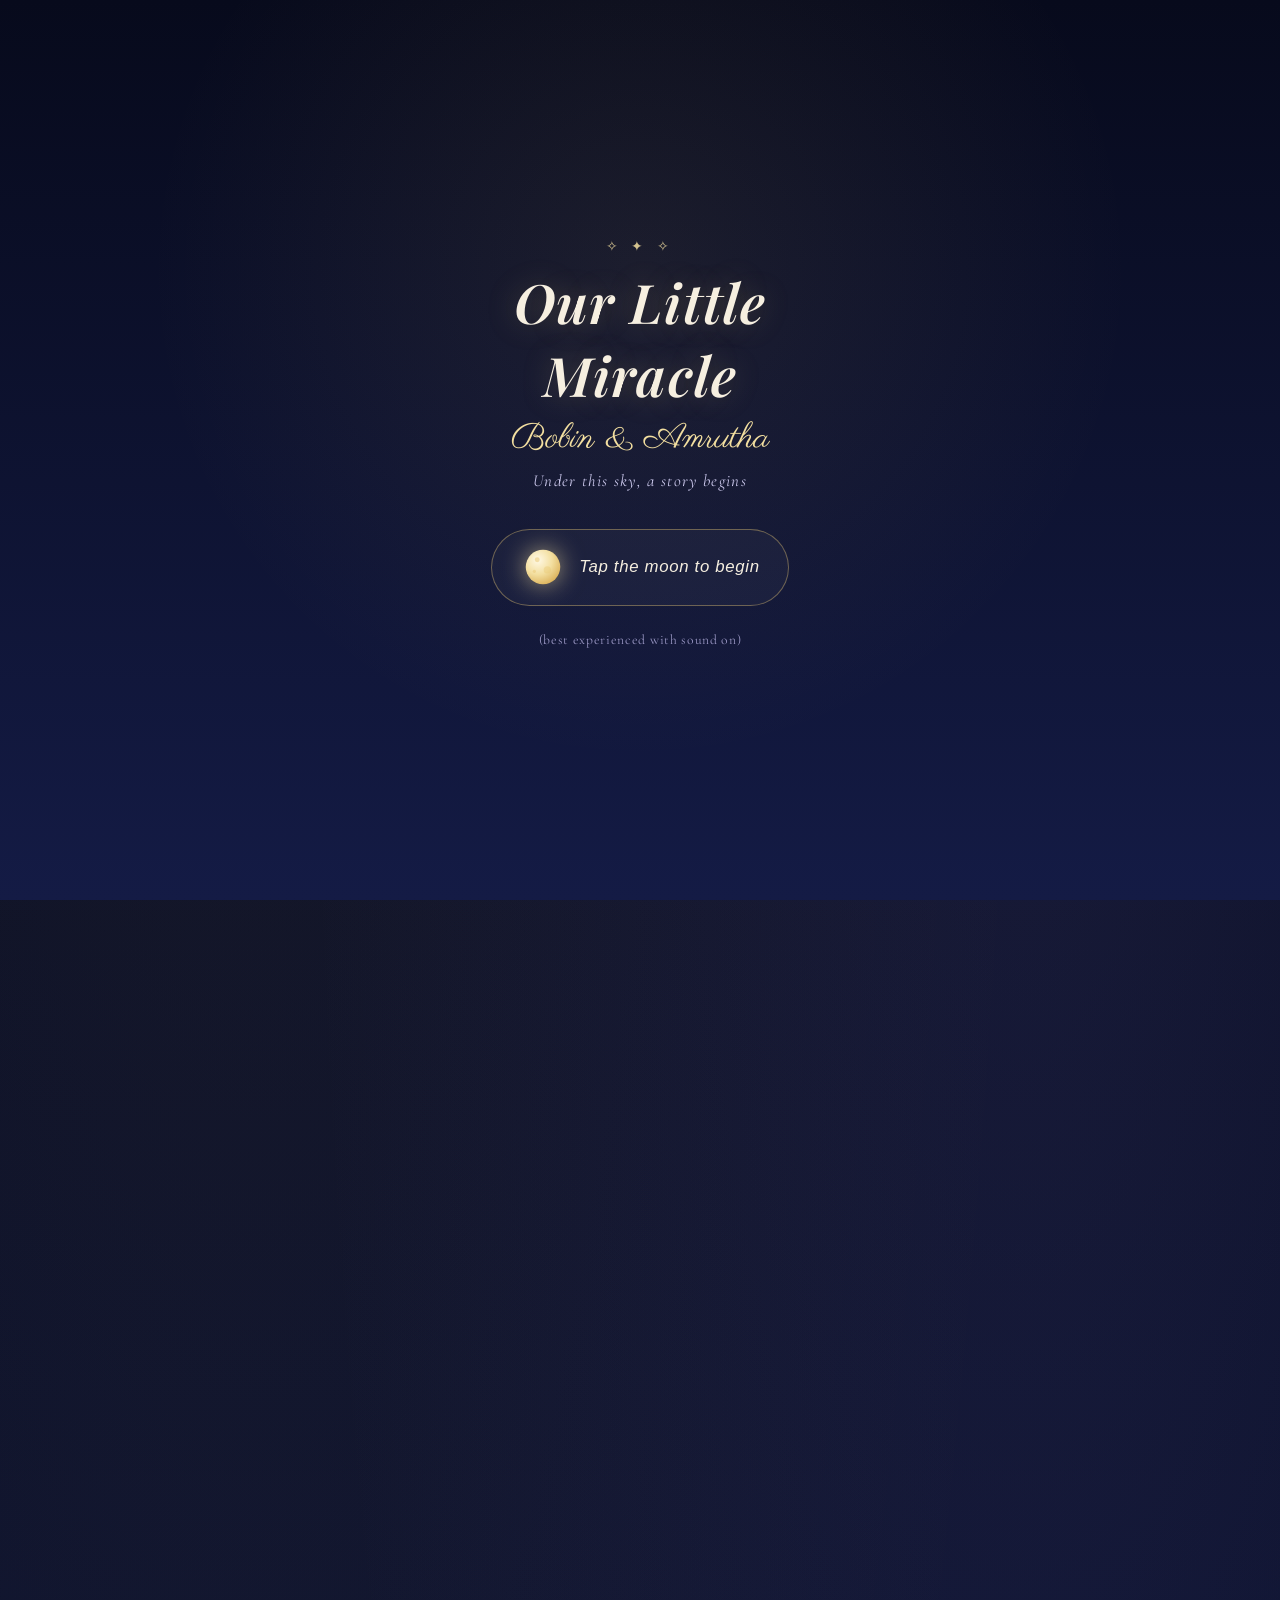
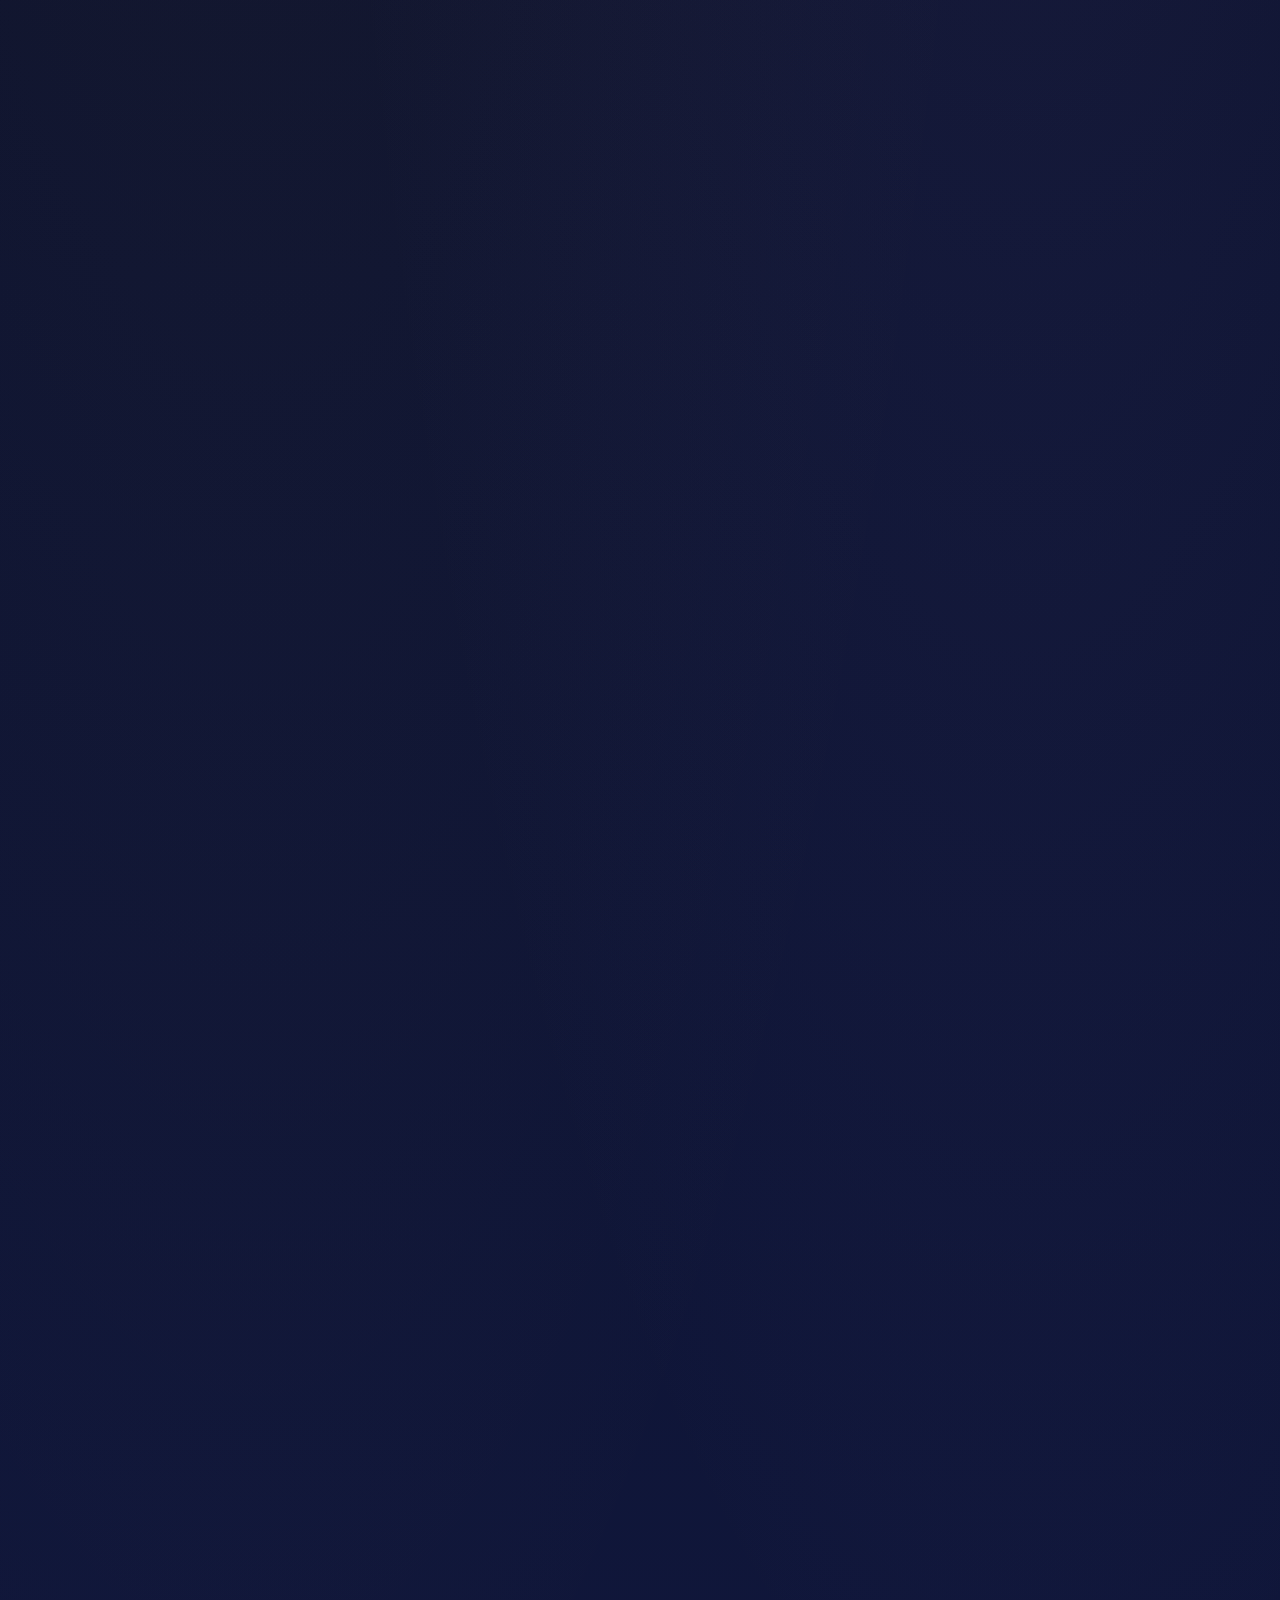
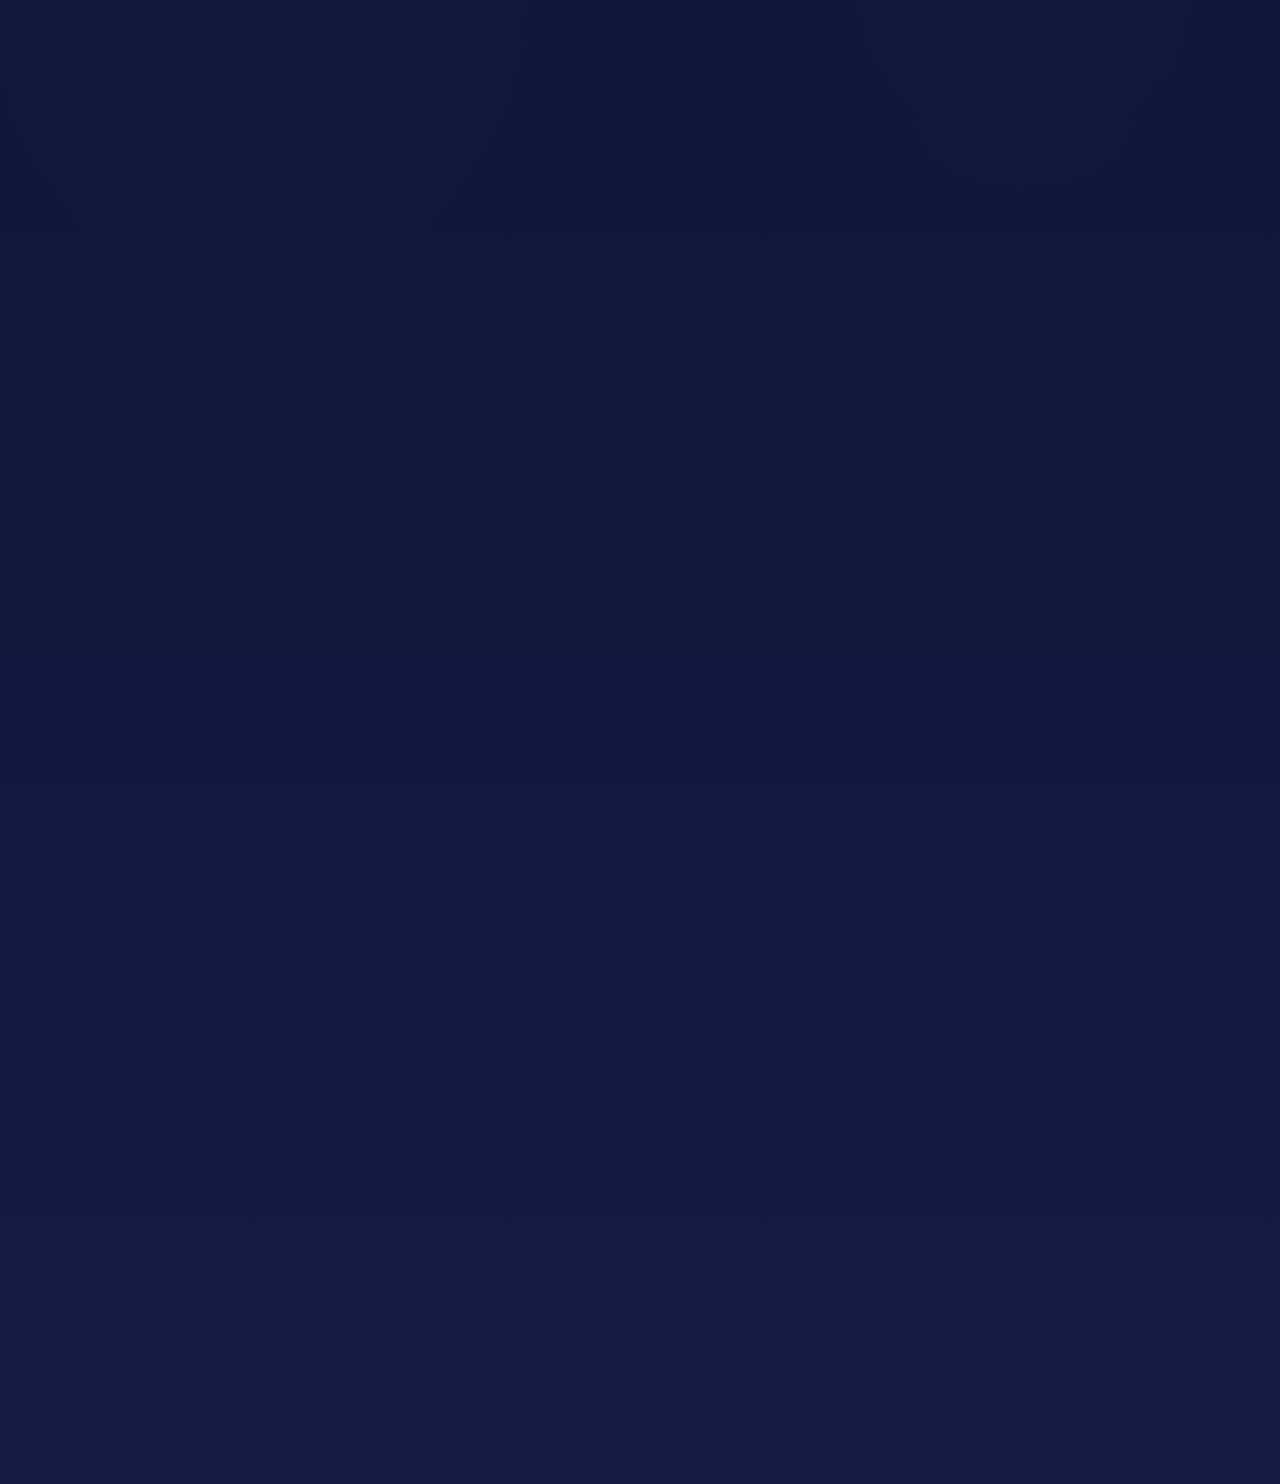
<file: index.html>
<!DOCTYPE html>
<html lang="en">
<head>
<meta charset="UTF-8">
<meta name="viewport" content="width=device-width, initial-scale=1.0">
<title>Our Little Miracle — Bobin &amp; Amrutha</title>
<meta name="description" content="Join Bobin & Amrutha as they celebrate their little miracle — a baby shower under the stars.">

<!-- Open Graph -->
<meta property="og:title" content="Our Little Miracle — Bobin & Amrutha">
<meta property="og:description" content="A little heartbeat, a lifetime of love. Join us under the stars on September 4th.">
<meta property="og:url" content="https://bobiipj.github.io/Our-little-miracle/">
<meta property="og:type" content="website">
<meta property="og:image" content="https://bobiipj.github.io/Our-little-miracle/og-image.jpg">
<meta property="og:image:width" content="1024">
<meta property="og:image:height" content="580">
<meta name="twitter:card" content="summary_large_image">
<meta name="twitter:image" content="https://bobiipj.github.io/Our-little-miracle/og-image.jpg">

<link rel="preconnect" href="https://fonts.googleapis.com">
<link rel="preconnect" href="https://fonts.gstatic.com" crossorigin>
<link href="https://fonts.googleapis.com/css2?family=Cormorant+Garamond:ital,wght@0,400;0,500;0,600;1,400&family=Parisienne&family=Playfair+Display:ital,wght@0,500;0,600;0,700;1,500&display=swap" rel="stylesheet">

<link rel="stylesheet" href="css/style.css?v=12">

<link rel="icon" href="data:image/svg+xml,%3Csvg xmlns='http://www.w3.org/2000/svg' viewBox='0 0 100 100'%3E%3Ctext y='.9em' font-size='90'%3E%F0%9F%8C%99%3C/text%3E%3C/svg%3E">
</head>
<body>

<canvas id="starfield"></canvas>

<!-- distant sky décor: moon + slowly rotating planets, parallax on scroll -->
<div class="sky-decor" aria-hidden="true">
  <div class="bg-moon" id="bgMoon">
    <svg viewBox="0 0 120 120">
      <defs>
        <radialGradient id="bgMoonGrad" cx="35%" cy="30%" r="75%">
          <stop offset="0%" stop-color="#fffaee"/>
          <stop offset="55%" stop-color="#f3dfa0"/>
          <stop offset="100%" stop-color="#c9a45c"/>
        </radialGradient>
      </defs>
      <circle cx="60" cy="60" r="46" fill="url(#bgMoonGrad)"/>
      <circle cx="42" cy="40" r="6" fill="#c9a45c" opacity="0.35"/>
      <circle cx="74" cy="70" r="9" fill="#c9a45c" opacity="0.28"/>
      <circle cx="36" cy="72" r="4" fill="#c9a45c" opacity="0.32"/>
    </svg>
  </div>
  <div class="bg-planet-wrap planet-1-wrap" id="planet1Wrap">
    <div class="bg-planet planet-1">
      <svg viewBox="0 0 100 100">
        <ellipse cx="50" cy="52" rx="46" ry="13" fill="none" stroke="#c9c6ea" stroke-width="2.4" opacity="0.55" transform="rotate(-18 50 52)"/>
        <circle cx="50" cy="50" r="24" fill="#dcb35c"/>
        <circle cx="50" cy="50" r="24" fill="url(#planetShade)"/>
        <defs>
          <radialGradient id="planetShade" cx="35%" cy="30%" r="75%">
            <stop offset="0%" stop-color="#f3dfa0" stop-opacity="0.9"/>
            <stop offset="70%" stop-color="#b8863f" stop-opacity="0.2"/>
            <stop offset="100%" stop-color="#7a5a2c" stop-opacity="0.55"/>
          </radialGradient>
        </defs>
        <ellipse cx="50" cy="48" rx="46" ry="13" fill="none" stroke="#e9c874" stroke-width="1.6" opacity="0.4" transform="rotate(-18 50 48)"/>
      </svg>
    </div>
  </div>
  <div class="bg-planet-wrap planet-2-wrap" id="planet2Wrap">
    <div class="bg-planet planet-2">
      <svg viewBox="0 0 100 100">
        <circle cx="50" cy="50" r="30" fill="#9a97c4"/>
        <circle cx="50" cy="50" r="30" fill="url(#planet2Shade)"/>
        <defs>
          <radialGradient id="planet2Shade" cx="32%" cy="28%" r="80%">
            <stop offset="0%" stop-color="#e6e3ff" stop-opacity="0.8"/>
            <stop offset="65%" stop-color="#7b78a8" stop-opacity="0.15"/>
            <stop offset="100%" stop-color="#4c497a" stop-opacity="0.5"/>
          </radialGradient>
        </defs>
      </svg>
    </div>
  </div>
</div>

<div class="flash-overlay" id="flashOverlay" aria-hidden="true"></div>
<div class="scroll-progress" id="scrollProgress" aria-hidden="true">
  <div class="scroll-progress-fill" id="scrollProgressFill"></div>
  <div class="scroll-progress-comet" id="scrollProgressComet"></div>
</div>
<div class="vignette" aria-hidden="true"></div>
<audio id="bgMusic" loop preload="auto">
  <source src="audio/background-music.mp3" type="audio/mpeg">
</audio>

<!-- ================= GATE ================= -->
<section id="gate" class="gate">
  <div class="gate-stars" aria-hidden="true"></div>
  <div class="gate-content">
    <p class="eyebrow">✧ ✦ ✧</p>
    <h1 class="script-title">Our Little Miracle</h1>
    <p class="gate-sub">Bobin &amp; Amrutha</p>
    <p class="gate-tagline">Under this sky, a story begins</p>
    <button id="enterBtn" class="enter-btn" type="button">
      <span class="moon-icon" aria-hidden="true">
        <svg viewBox="0 0 64 64" width="46" height="46">
          <defs>
            <radialGradient id="moonGrad" cx="35%" cy="30%" r="75%">
              <stop offset="0%" stop-color="#fff9e6"/>
              <stop offset="55%" stop-color="#f3dfa0"/>
              <stop offset="100%" stop-color="#dcb35c"/>
            </radialGradient>
          </defs>
          <circle cx="32" cy="32" r="24" fill="url(#moonGrad)"/>
          <circle cx="24" cy="22" r="3.4" fill="#e9c874" opacity="0.55"/>
          <circle cx="38" cy="36" r="5" fill="#e9c874" opacity="0.4"/>
          <circle cx="20" cy="38" r="2.2" fill="#e9c874" opacity="0.5"/>
        </svg>
      </span>
      <span class="enter-label">Tap the moon to begin</span>
    </button>
    <p class="gate-hint">(best experienced with sound on)</p>
  </div>
</section>

<!-- ================= MAIN ================= -->
<main id="main" class="main hidden">

  <!-- ============ STORY 1 ============ -->
  <section class="panel story" data-reveal>
    <p class="kicker">✦ once upon a sky ✦</p>
    <h2 class="heading">It Began With a Spark</h2>
    <p class="body-text">
      It began with a spark, neither of us expected,
      and a love that grew quietly&nbsp;— then all at once.
    </p>
    <p class="body-text soft">
      Somewhere between long conversations and short goodbyes,
      we fell in love.
    </p>
    <div class="constellation" aria-hidden="true">
      <svg viewBox="0 0 300 140" class="const-svg">
        <g class="const-lines">
          <line x1="40" y1="90" x2="90" y2="50"/>
          <line x1="90" y1="50" x2="150" y2="70"/>
          <line x1="150" y1="70" x2="210" y2="45"/>
          <line x1="210" y1="45" x2="262" y2="85"/>
        </g>
        <g class="const-stars">
          <circle cx="40" cy="90" r="3"/>
          <circle cx="90" cy="50" r="3.6"/>
          <circle cx="150" cy="70" r="4.4"/>
          <circle cx="210" cy="45" r="3.4"/>
          <circle cx="262" cy="85" r="3"/>
        </g>
      </svg>
    </div>
  </section>

  <!-- ============ STORY 2 ============ -->
  <section class="panel story alt wedding-panel" data-reveal>
    <div class="wedding-sketch-bg" aria-hidden="true">
      <svg viewBox="0 0 260 210" preserveAspectRatio="xMidYMid meet">
        <g class="blossoms">
          <circle cx="55" cy="18" r="2.6"/><circle cx="70" cy="10" r="2"/><circle cx="88" cy="22" r="3"/>
          <circle cx="40" cy="30" r="2.2"/><circle cx="105" cy="14" r="2.4"/><circle cx="120" cy="28" r="2"/>
          <circle cx="150" cy="12" r="2.6"/><circle cx="168" cy="24" r="2.2"/><circle cx="185" cy="16" r="2.8"/>
          <circle cx="200" cy="30" r="2"/><circle cx="30" cy="12" r="1.8"/><circle cx="215" cy="20" r="2.2"/>
          <circle cx="135" cy="20" r="1.8"/><circle cx="65" cy="34" r="1.6"/><circle cx="175" cy="36" r="1.8"/>
        </g>
        <!-- bride -->
        <g class="figure bride">
          <path d="M84,100 Q79,120 71,150 Q66,168 63,182 L125,182 Q120,155 112,125 Q107,108 104,100 Z"/>
          <line x1="84" y1="100" x2="104" y2="100"/>
          <path class="veil" d="M86,86 Q94,76 102,86 M102,92 Q114,112 109,142"/>
          <circle class="head" cx="94" cy="90" r="7.5"/>
          <path d="M84,100 Q77,118 90,140 M104,100 Q101,118 90,140"/>
          <g class="bouquet">
            <circle cx="88" cy="140" r="2.4"/><circle cx="93" cy="143" r="2.6"/><circle cx="97" cy="139" r="2.2"/>
          </g>
        </g>
        <!-- groom -->
        <g class="figure groom">
          <path d="M150,100 Q145,114 148,132 L182,132 Q185,114 180,100 Z"/>
          <line x1="164" y1="102" x2="164" y2="128"/>
          <line x1="157" y1="132" x2="154" y2="182"/>
          <line x1="173" y1="132" x2="176" y2="182"/>
          <circle class="head" cx="164" cy="90" r="7.5"/>
        </g>
        <line class="ground" x1="35" y1="184" x2="225" y2="184"/>
      </svg>
    </div>
    <div class="wedding-content">
      <p class="kicker">✦ where the sky met the sea ✦</p>
      <h2 class="heading">We Said &ldquo;I Do&rdquo;</h2>
      <p class="body-text">
        It was in Mexico, under a sky scattered with stars,
        that our love began&nbsp;— and there, we made a promise
        meant to last a lifetime.
      </p>
      <p class="body-text soft">
        Two hearts, one forever&nbsp;— sealed with rings, a kiss,
        and a sky full of witnesses.
      </p>
      <div class="rings-illustration" aria-hidden="true">
        <svg viewBox="0 0 160 90" class="rings-svg">
          <circle class="ring" cx="65" cy="45" r="26"/>
          <circle class="ring" cx="95" cy="45" r="26"/>
          <circle class="ring-star" cx="65" cy="19" r="2.4"/>
          <circle class="ring-star" cx="95" cy="19" r="2.4"/>
        </svg>
      </div>
    </div>
  </section>

  <!-- ============ STORY 3 : MIRACLE ============ -->
  <section class="panel story miracle" data-reveal>
    <p class="kicker">✦ and then, a miracle ✦</p>
    <h2 class="heading">Our Hearts Are Growing</h2>
    <p class="body-text">
      Some stories add a chapter. Ours is adding a heartbeat.
    </p>
    <p class="body-text soft">
      Under that very same sky that watched us fall in love,
      and watched us marry&nbsp;— we now wait, hearts full and
      hands ready, for someone new to arrive.
    </p>
    <p class="miracle-title">our little miracle</p>

    <div class="moon-cradle" aria-hidden="true">
      <svg viewBox="0 0 220 140" class="cradle-svg">
        <path class="cradle-moon" d="M150 20a48 48 0 100 96 40 40 0 010-96z"/>
        <circle class="cradle-star s1" cx="30" cy="30" r="2"/>
        <circle class="cradle-star s2" cx="55" cy="70" r="1.6"/>
        <circle class="cradle-star s3" cx="20" cy="95" r="2.4"/>
        <circle class="cradle-star s4" cx="70" cy="20" r="1.4"/>
        <path class="baby-star" d="M95 92l3.2 6.6 7.3.9-5.3 5.1 1.3 7.2-6.5-3.5-6.5 3.5 1.3-7.2-5.3-5.1 7.3-.9z"/>
      </svg>
    </div>
  </section>

  <!-- ============ INVITE ============ -->
  <section class="panel invite" data-reveal>
    <p class="kicker">✦ to our favourite people ✦</p>
    <h2 class="heading">You Are Part of Our Story</h2>
    <p class="body-text">
      You have been there for every chapter&nbsp;— the laughter,
      the milestones, the becoming. There is no one else
      we'd rather have beside us as we step into this new one.
    </p>
    <p class="body-text soft emphasize">
      Please join us as we celebrate the little life
      about to change ours forever.
    </p>
  </section>

  <!-- ============ COUNTDOWN ============ -->
  <section class="panel countdown" data-reveal>
    <p class="kicker">✦ counting down ✦</p>
    <h2 class="heading">Until We Celebrate</h2>
    <div class="countdown-grid" id="countdown" aria-live="polite">
      <div class="cd-unit"><span class="cd-num" id="cdDays">00</span><span class="cd-label">Days</span></div>
      <div class="cd-unit"><span class="cd-num" id="cdHours">00</span><span class="cd-label">Hours</span></div>
      <div class="cd-unit"><span class="cd-num" id="cdMins">00</span><span class="cd-label">Minutes</span></div>
      <div class="cd-unit"><span class="cd-num" id="cdSecs">00</span><span class="cd-label">Seconds</span></div>
    </div>
  </section>

  <!-- ============ EVENT DETAILS ============ -->
  <section class="panel details" data-reveal id="details">
    <p class="kicker">✦ save the date ✦</p>
    <h2 class="heading">Join Us Under the Stars</h2>
    <p class="body-text emphasize details-sub">Our Baby Shower</p>

    <div class="detail-card">
      <div class="detail-row">
        <svg class="detail-icon" viewBox="0 0 24 24" width="26" height="26"><path fill="currentColor" d="M19 4h-1V2h-2v2H8V2H6v2H5c-1.11 0-1.99.9-1.99 2L3 20a2 2 0 002 2h14a2 2 0 002-2V6a2 2 0 00-2-2zm0 16H5V10h14v10zM5 8V6h14v2H5zm7 4h5v5h-5z"/></svg>
        <div>
          <p class="detail-label">Date</p>
          <p class="detail-value">Friday, September&nbsp;4th, 2026</p>
        </div>
      </div>
      <div class="detail-row">
        <svg class="detail-icon" viewBox="0 0 24 24" width="26" height="26"><path fill="currentColor" d="M12 2a10 10 0 100 20 10 10 0 000-20zm.5 5v5.25l4.5 2.67-.75 1.23L11 13V7h1.5z"/></svg>
        <div>
          <p class="detail-label">Time</p>
          <p class="detail-value">Evening &mdash; 5:00&nbsp;PM onwards</p>
        </div>
      </div>
      <div class="detail-row">
        <svg class="detail-icon" viewBox="0 0 24 24" width="26" height="26"><path fill="currentColor" d="M12 2C8.13 2 5 5.13 5 9c0 5.25 7 13 7 13s7-7.75 7-13c0-3.87-3.13-7-7-7zm0 9.5A2.5 2.5 0 1112 6.5a2.5 2.5 0 010 5z"/></svg>
        <div>
          <p class="detail-label">Venue</p>
          <p class="detail-value">Los Palmares<br>C. Carnero 5572, Arboledas<br>45070 Zapopan, Jalisco</p>
        </div>
      </div>

      <div class="detail-actions">
        <a class="pill-btn" id="calendarBtn" href="#" role="button">+ Add to Calendar</a>
        <a class="pill-btn ghost" id="mapBtn" href="https://maps.app.goo.gl/hupYQ8j8czHxYkmK7" target="_blank" rel="noopener">View on Map</a>
      </div>
    </div>
  </section>

  <!-- ============ CLOSING ============ -->
  <section class="panel closing" data-reveal>
    <div class="closing-stars" aria-hidden="true">
      <svg viewBox="0 0 260 60" class="heart-const">
        <path class="heart-line" d="M40 30c-8-16-34-10-34 4 0 16 22 22 34 30 12-8 34-14 34-30 0-14-26-20-34-4z" transform="translate(30,0) scale(0.9)"/>
      </svg>
    </div>
    <p class="kicker">✦ you're invited ✦</p>
    <p class="body-text emphasize">
      You are lovingly invited to our baby shower.
    </p>
    <p class="body-text soft">
      Bring your warmest wishes&nbsp;— we can't wait to
      celebrate under the stars with you.
    </p>
    <p class="script-signoff">With all our love,</p>
    <p class="signoff-names">Bobin &amp; Amrutha</p>
    <p class="signoff-small">&hellip; and the little one we can't wait to meet ♡</p>
  </section>

  <footer class="footer">
    <p>✧ Our Little Miracle &middot; September 4, 2026 ✧</p>
  </footer>

</main>

<script src="js/script.js?v=12"></script>
</body>
</html>
</file>
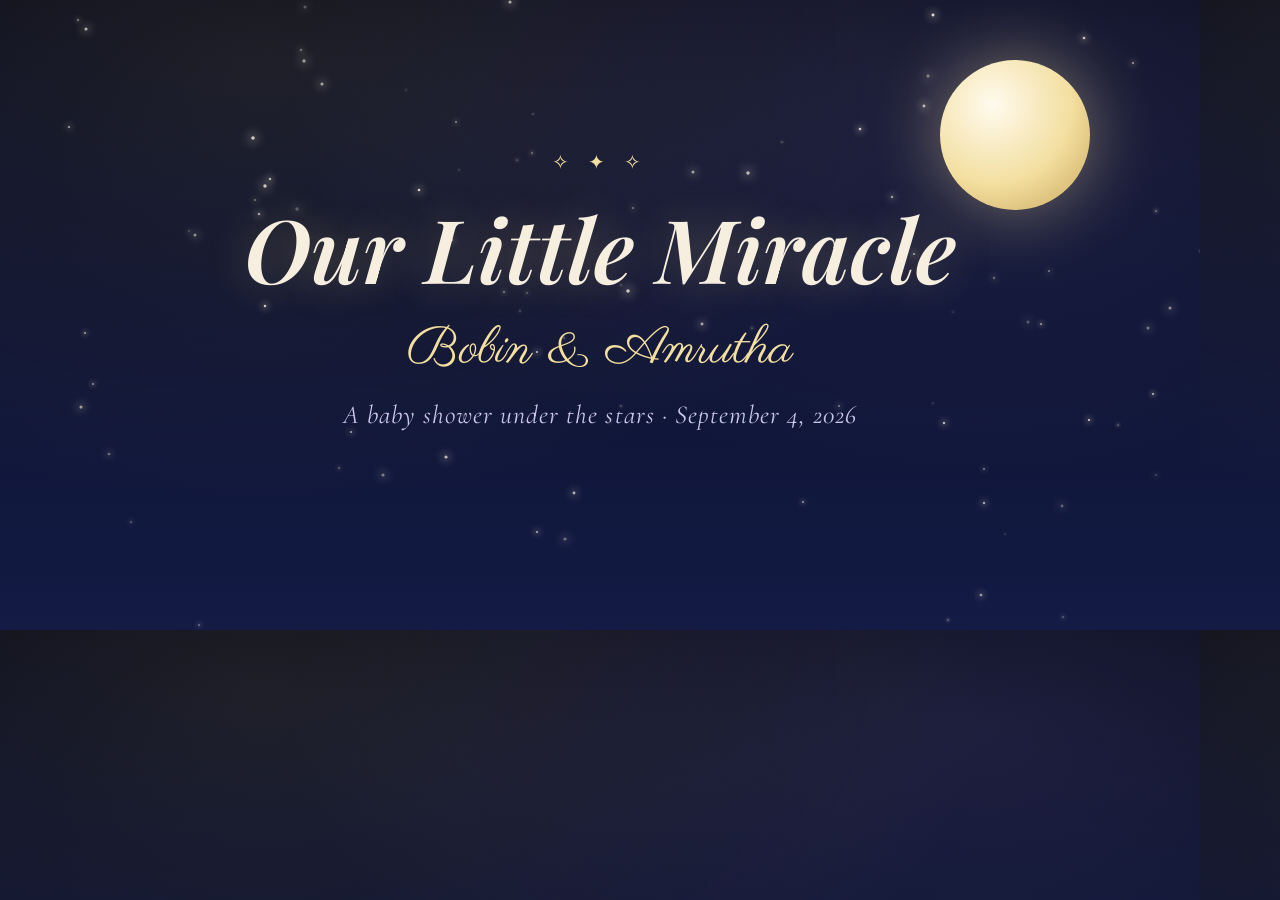
<file: og-card.html>
<!DOCTYPE html>
<html>
<head>
<meta charset="UTF-8">
<style>
@import url('https://fonts.googleapis.com/css2?family=Cormorant+Garamond:ital,wght@0,500;1,400&family=Parisienne&family=Playfair+Display:ital,wght@0,600;1,500&display=swap');
*{margin:0;padding:0;box-sizing:border-box;}
html,body{width:1200px;height:630px;overflow:hidden;}
body{
  position:relative;
  background:
    radial-gradient(ellipse at 22% 10%, rgba(233,200,116,0.10), transparent 55%),
    radial-gradient(ellipse at 82% 15%, rgba(155,140,220,0.14), transparent 50%),
    linear-gradient(180deg, #070a1c 0%, #0c1230 45%, #141b45 100%);
  font-family:'Cormorant Garamond', serif;
  color:#f6efe0;
}
.stars{position:absolute;inset:0;}
.stars span{
  position:absolute;
  width:2px;height:2px;
  background:#f6efe0;
  border-radius:50%;
  box-shadow:0 0 6px 1px rgba(246,239,224,0.7);
}
.moon{
  position:absolute;
  top:60px; right:110px;
  width:150px; height:150px;
  border-radius:50%;
  background:radial-gradient(circle at 35% 30%, #fffaee 0%, #f3dfa0 55%, #c9a45c 100%);
  box-shadow:0 0 70px rgba(243,223,160,0.45);
}
.content{
  position:relative;
  z-index:2;
  text-align:center;
  padding-top:150px;
}
.eyebrow{
  letter-spacing:0.35em;
  color:#f3dfa0;
  font-size:20px;
  margin-bottom:14px;
}
.title{
  font-family:'Playfair Display', serif;
  font-weight:600;
  font-style:italic;
  font-size:88px;
  color:#f6efe0;
  text-shadow:0 0 40px rgba(233,200,116,0.3);
  margin-bottom:8px;
}
.names{
  font-family:'Parisienne', cursive;
  font-size:52px;
  color:#f3dfa0;
  margin-bottom:14px;
}
.tagline{
  font-size:26px;
  font-style:italic;
  letter-spacing:0.04em;
  color:#c9c6ea;
}
</style>
</head>
<body>
<div class="stars" id="stars"></div>
<div class="moon"></div>
<div class="content">
  <div class="eyebrow">✧ ✦ ✧</div>
  <div class="title">Our Little Miracle</div>
  <div class="names">Bobin &amp; Amrutha</div>
  <div class="tagline">A baby shower under the stars &middot; September 4, 2026</div>
</div>
<script>
const box = document.getElementById('stars');
for (let i = 0; i < 90; i++) {
  const s = document.createElement('span');
  s.style.left = Math.random() * 1200 + 'px';
  s.style.top = Math.random() * 630 + 'px';
  s.style.opacity = (Math.random() * 0.6 + 0.3).toFixed(2);
  const scale = Math.random() * 1.4 + 0.4;
  s.style.transform = 'scale(' + scale.toFixed(2) + ')';
  box.appendChild(s);
}
</script>
</body>
</html>
</file>
<file: css/style.css>
/* ============ Our Little Miracle — Bobin & Amrutha ============ */

:root{
  --navy-deep:#070a1c;
  --navy:#0c1230;
  --navy-mid:#141b45;
  --indigo:#232a63;
  --gold:#e9c874;
  --gold-soft:#f3dfa0;
  --gold-dim:#c9a45c;
  --cream:#f6efe0;
  --lavender:#c9c6ea;
  --lavender-dim:#9a97c4;
}

*{box-sizing:border-box;}

html{scroll-behavior:smooth;}

body{
  margin:0;
  min-height:100vh;
  background:
    radial-gradient(ellipse at 20% 0%, rgba(233,200,116,0.06), transparent 55%),
    radial-gradient(ellipse at 80% 10%, rgba(155,140,220,0.10), transparent 50%),
    linear-gradient(180deg, var(--navy-deep) 0%, var(--navy) 40%, var(--navy-mid) 100%);
  color:var(--cream);
  font-family:'Cormorant Garamond', serif;
  overflow-x:hidden;
  position:relative;
}

/* ---------- themed star cursor (desktop only) ---------- */
@media (hover:hover) and (pointer:fine){
  body{
    cursor:url("data:image/svg+xml,%3Csvg xmlns='http://www.w3.org/2000/svg' width='20' height='20' viewBox='0 0 20 20'%3E%3Cpath d='M10 1 L12 8 L19 10 L12 12 L10 19 L8 12 L1 10 L8 8 Z' fill='%23f3dfa0' stroke='%23c9a45c' stroke-width='0.6'/%3E%3C/svg%3E") 10 10, auto;
  }
  a, button, .pill-btn, .miracle-title{
    cursor:url("data:image/svg+xml,%3Csvg xmlns='http://www.w3.org/2000/svg' width='28' height='28' viewBox='0 0 28 28'%3E%3Cpath d='M14 1 L16.8 11.2 L27 14 L16.8 16.8 L14 27 L11.2 16.8 L1 14 L11.2 11.2 Z' fill='%23f3dfa0' stroke='%23c9a45c' stroke-width='0.7'/%3E%3C/svg%3E") 14 14, pointer;
  }
}

::selection{background:var(--gold-dim);color:var(--navy-deep);}

/* ---------- starfield canvas ---------- */
#starfield{
  position:fixed;
  inset:0;
  width:100%;
  height:100%;
  z-index:0;
  pointer-events:none;
}

.vignette{
  position:fixed;
  inset:0;
  z-index:1;
  pointer-events:none;
  background:radial-gradient(ellipse at 50% 40%, transparent 45%, rgba(2,4,14,0.55) 100%);
}

/* ---------- distant sky décor: moon + planets, parallax + slow rotation ---------- */
.sky-decor{
  position:fixed;
  inset:0;
  z-index:0;
  overflow:hidden;
  pointer-events:none;
}
.bg-moon{
  position:absolute;
  top:6%;
  right:6%;
  width:min(130px, 20vw);
  filter:drop-shadow(0 0 30px rgba(243,223,160,0.3));
  animation:bgMoonGlow 6s ease-in-out infinite;
  will-change:transform;
}
.bg-moon svg{display:block;width:100%;height:auto;}
@keyframes bgMoonGlow{
  0%,100%{filter:drop-shadow(0 0 26px rgba(243,223,160,0.25));}
  50%{filter:drop-shadow(0 0 46px rgba(243,223,160,0.45));}
}
.bg-planet-wrap{
  position:absolute;
  will-change:transform;
}
.planet-1-wrap{top:20%;left:-5%;}
.planet-2-wrap{bottom:8%;right:-4%;}
.bg-planet{opacity:0.5;}
.planet-1{
  width:min(88px, 15vw);
  animation:planetSpin 42s linear infinite;
}
.planet-2{
  width:min(56px, 10vw);
  animation:planetSpin 60s linear infinite reverse;
}
.bg-planet svg{display:block;width:100%;height:auto;}
@keyframes planetSpin{
  from{transform:rotate(0deg);}
  to{transform:rotate(360deg);}
}
@media (max-width:600px){
  .bg-moon{top:4%;right:4%;}
}

/* ================= GATE ================= */
.gate{
  position:fixed;
  inset:0;
  z-index:50;
  display:flex;
  align-items:center;
  justify-content:center;
  text-align:center;
  background:
    radial-gradient(circle at 50% 30%, rgba(233,200,116,0.08), transparent 55%),
    linear-gradient(180deg, var(--navy-deep), var(--navy-mid));
  transition:opacity 1.4s ease, visibility 1.4s ease;
}
.gate.gate-hidden{
  opacity:0;
  visibility:hidden;
  pointer-events:none;
}

.gate-content{
  position:relative;
  z-index:2;
  padding:2rem;
  max-width:520px;
}

.eyebrow{
  letter-spacing:0.35em;
  color:var(--gold-soft);
  font-size:0.9rem;
  margin:0 0 0.6rem;
  opacity:0.85;
}

.script-title{
  font-family:'Playfair Display', serif;
  font-weight:600;
  font-style:italic;
  font-size:clamp(2.1rem, 7vw, 3.4rem);
  margin:0 0 0.3rem;
  color:var(--cream);
  text-shadow:0 0 30px rgba(233,200,116,0.25);
  letter-spacing:0.02em;
}

.gate-sub{
  font-family:'Parisienne', cursive;
  font-size:clamp(1.6rem, 5vw, 2.2rem);
  color:var(--gold-soft);
  margin:0 0 0.4rem;
}

.gate-tagline{
  font-size:1.05rem;
  letter-spacing:0.08em;
  color:var(--lavender);
  margin:0 0 2.4rem;
  font-style:italic;
}

.enter-btn{
  background:rgba(255,255,255,0.03);
  border:1px solid rgba(233,200,116,0.4);
  border-radius:100px;
  padding:0.9rem 1.8rem;
  display:inline-flex;
  align-items:center;
  gap:0.8rem;
  cursor:pointer;
  color:var(--cream);
  transition:background 0.4s ease, transform 0.3s ease, box-shadow 0.4s ease;
  box-shadow:0 0 0 rgba(233,200,116,0);
}
.enter-btn:hover{
  background:rgba(233,200,116,0.08);
  transform:translateY(-2px);
  box-shadow:0 8px 30px rgba(233,200,116,0.15);
}
.enter-btn:active{transform:translateY(0);}

.moon-icon{
  display:inline-flex;
  filter:drop-shadow(0 0 12px rgba(243,223,160,0.65));
  animation:moonPulse 3.2s ease-in-out infinite;
  transition:transform 0.7s cubic-bezier(.6,0,.9,.4), opacity 0.6s ease 0.3s;
}
@keyframes moonPulse{
  0%,100%{filter:drop-shadow(0 0 10px rgba(243,223,160,0.5));}
  50%{filter:drop-shadow(0 0 22px rgba(243,223,160,0.85));}
}

/* "flying through the moon" launch effect on entry */
.enter-btn.launching .moon-icon{
  animation:none;
  transform:scale(16);
  opacity:0;
}
.enter-btn.launching .enter-label,
.enter-btn.launching .gate-hint{
  opacity:0;
  transition:opacity 0.4s ease;
}
.enter-btn.launching{pointer-events:none;}

.flash-overlay{
  position:fixed;
  inset:0;
  z-index:60;
  background:radial-gradient(circle at 50% 55%, #fffbee 0%, #f3dfa0 20%, rgba(243,223,160,0.4) 40%, transparent 72%);
  opacity:0;
  pointer-events:none;
}
.flash-overlay.flashing{
  animation:flashPulse 0.9s ease-out forwards;
}
@keyframes flashPulse{
  0%{opacity:0; transform:scale(0.25);}
  40%{opacity:1; transform:scale(1.5);}
  100%{opacity:0; transform:scale(3);}
}

.enter-label{
  font-size:1.05rem;
  letter-spacing:0.04em;
  font-style:italic;
}

.gate-hint{
  margin-top:1.6rem;
  font-size:0.85rem;
  color:var(--lavender-dim);
  letter-spacing:0.05em;
}

/* ================= MAIN ================= */
.main{
  position:relative;
  z-index:2;
  opacity:0;
  transition:opacity 1.6s ease;
}
.main.revealed{opacity:1;}
.main.hidden{display:block;}

/* ---------- in-app browser hint (e.g. WhatsApp's built-in browser) ---------- */
.inapp-hint{
  position:fixed;
  top:0;
  left:0;
  right:0;
  z-index:80;
  display:flex;
  align-items:center;
  justify-content:center;
  gap:0.8rem;
  padding:0.7rem 1rem;
  background:rgba(12,18,48,0.95);
  border-bottom:1px solid rgba(233,200,116,0.3);
  color:var(--cream);
  font-size:0.85rem;
  text-align:center;
  backdrop-filter:blur(6px);
}
.inapp-hint strong{color:var(--gold-soft);}
.inapp-hint button{
  flex-shrink:0;
  background:transparent;
  border:1px solid rgba(233,200,116,0.4);
  color:var(--gold-soft);
  width:24px;
  height:24px;
  border-radius:50%;
  line-height:1;
  cursor:pointer;
  font-size:1rem;
}
@media (max-width:520px){
  .inapp-hint{font-size:0.78rem; padding:0.6rem 0.8rem;}
}

/* ---------- panels ---------- */
.panel{
  max-width:640px;
  margin:0 auto;
  padding:7rem 1.6rem;
  text-align:center;
  position:relative;
}

[data-reveal]{
  opacity:0;
  transform:translateY(36px);
  transition:opacity 1.1s ease, transform 1.1s ease;
}
[data-reveal].in-view{
  opacity:1;
  transform:translateY(0);
}

.kicker{
  letter-spacing:0.3em;
  text-transform:uppercase;
  font-size:0.78rem;
  color:var(--gold-soft);
  opacity:0.85;
  margin:0 0 1rem;
  font-family:'Cormorant Garamond', serif;
}

.heading{
  font-family:'Playfair Display', serif;
  font-weight:600;
  font-size:clamp(1.8rem, 5vw, 2.6rem);
  margin:0 0 1.6rem;
  color:var(--cream);
}

.body-text{
  font-size:1.25rem;
  line-height:1.75;
  color:var(--lavender);
  margin:0 0 1.2rem;
  font-weight:400;
}
.body-text.soft{color:var(--cream);opacity:0.92;}
.body-text .name{
  color:var(--gold-soft);
  font-style:italic;
}
.body-text.emphasize{
  font-style:italic;
  font-size:1.35rem;
  color:var(--gold-soft);
}
.details-sub{margin:-0.8rem 0 1.8rem;}

.panel.alt{background:linear-gradient(180deg, transparent, rgba(35,42,99,0.18), transparent);}

/* wedding sketch — bride & groom line-art under a blossom canopy, as a soft background */
.wedding-panel{position:relative;overflow:hidden;}
.wedding-sketch-bg{
  position:absolute;
  left:50%;
  top:50%;
  transform:translate(-50%,-46%);
  width:min(620px, 150vw);
  opacity:0.16;
  z-index:0;
  pointer-events:none;
}
.wedding-sketch-bg svg{width:100%;height:auto;overflow:visible;}
.wedding-sketch-bg .blossoms circle{fill:var(--gold);}
.wedding-sketch-bg .figure path,
.wedding-sketch-bg .figure line{
  fill:none;
  stroke:var(--cream);
  stroke-width:1.2;
  stroke-linecap:round;
  stroke-linejoin:round;
}
.wedding-sketch-bg .figure .head{
  fill:none;
  stroke:var(--cream);
  stroke-width:1.2;
}
.wedding-sketch-bg .figure .veil{stroke:var(--lavender);stroke-width:0.9;}
.wedding-sketch-bg .bouquet circle{fill:var(--gold-soft);stroke:none;}
.wedding-sketch-bg .ground{stroke:var(--gold-dim);stroke-width:0.7;stroke-dasharray:2 4;opacity:0.6;}
.wedding-content{position:relative;z-index:1;}

@media (min-width:640px){
  .wedding-sketch-bg{opacity:0.22;}
}

/* miracle title */
.miracle-title{
  font-family:'Parisienne', cursive;
  font-size:clamp(2.2rem,7vw,3rem);
  color:var(--gold);
  margin:0.6rem 0 2rem;
  text-shadow:0 0 24px rgba(233,200,116,0.35);
  display:inline-block;
  transition:transform 0.2s ease;
}
.miracle-title.pop{
  animation:miraclePop 0.5s ease;
}
@keyframes miraclePop{
  0%{transform:scale(1);}
  30%{transform:scale(1.18);}
  60%{transform:scale(0.96);}
  100%{transform:scale(1);}
}

/* constellation decorations */
.constellation, .rings-illustration, .moon-cradle{
  margin-top:2.4rem;
  display:flex;
  justify-content:center;
}
.const-svg, .rings-svg, .cradle-svg{
  width:100%;
  max-width:320px;
  height:auto;
  overflow:visible;
}
.const-lines line{
  stroke:rgba(233,200,116,0.35);
  stroke-width:1;
}
.const-stars circle{
  fill:var(--gold-soft);
  filter:drop-shadow(0 0 4px rgba(233,200,116,0.8));
  animation:twinkleStar 2.6s ease-in-out infinite;
}
.const-stars circle:nth-child(2){animation-delay:.4s;}
.const-stars circle:nth-child(3){animation-delay:.8s;}
.const-stars circle:nth-child(4){animation-delay:1.2s;}
.const-stars circle:nth-child(5){animation-delay:1.6s;}
@keyframes twinkleStar{
  0%,100%{opacity:0.55;}
  50%{opacity:1;}
}

.rings-svg .ring{
  fill:none;
  stroke:var(--gold-soft);
  stroke-width:2;
  opacity:0.85;
}
.rings-svg .ring-star{
  fill:var(--gold-soft);
  animation:twinkleStar 2.2s ease-in-out infinite;
}

.cradle-moon{
  fill:var(--gold-soft);
  opacity:0.92;
  filter:drop-shadow(0 0 16px rgba(243,223,160,0.45));
}
.cradle-star{
  fill:var(--lavender);
  animation:twinkleStar 3s ease-in-out infinite;
}
.cradle-star.s2{animation-delay:.6s;}
.cradle-star.s3{animation-delay:1.1s;}
.cradle-star.s4{animation-delay:1.6s;}
.baby-star{
  fill:var(--gold);
  filter:drop-shadow(0 0 8px rgba(233,200,116,0.7));
  animation:babyGlow 2.4s ease-in-out infinite;
  transform-origin:100px 100px;
}
@keyframes babyGlow{
  0%,100%{opacity:0.8;transform:scale(1);}
  50%{opacity:1;transform:scale(1.08);}
}

/* ---------- countdown ---------- */
.countdown-grid{
  display:flex;
  gap:0.9rem;
  justify-content:center;
  flex-wrap:wrap;
  margin-top:1.8rem;
}
.cd-unit{
  min-width:74px;
  padding:1rem 0.6rem;
  background:rgba(20,27,69,0.4);
  border:1px solid rgba(233,200,116,0.25);
  border-radius:14px;
  backdrop-filter:blur(8px);
}
.cd-num{
  display:block;
  font-family:'Playfair Display', serif;
  font-size:clamp(1.7rem,5vw,2.3rem);
  color:var(--gold);
  line-height:1;
  text-shadow:0 0 16px rgba(233,200,116,0.3);
  font-variant-numeric:tabular-nums;
}
.cd-label{
  display:block;
  margin-top:0.5rem;
  font-size:0.68rem;
  letter-spacing:0.15em;
  text-transform:uppercase;
  color:var(--lavender-dim);
}

/* ---------- star-burst confetti (add-to-calendar) ---------- */
.star-burst{
  position:fixed;
  width:6px;
  height:6px;
  border-radius:50%;
  background:var(--gold-soft);
  box-shadow:0 0 6px 2px rgba(233,200,116,0.6);
  pointer-events:none;
  z-index:70;
  animation-name:burstFly;
  animation-timing-function:ease-out;
  animation-fill-mode:forwards;
}
@keyframes burstFly{
  0%{transform:translate(-50%,-50%) scale(1); opacity:1;}
  100%{transform:translate(calc(-50% + var(--dx)), calc(-50% + var(--dy))) scale(0.2); opacity:0;}
}

/* ---------- details card ---------- */
.detail-card{
  margin-top:2.4rem;
  background:rgba(20,27,69,0.4);
  border:1px solid rgba(233,200,116,0.25);
  border-radius:18px;
  padding:2.2rem 1.8rem;
  backdrop-filter:blur(8px);
  box-shadow:0 20px 60px rgba(0,0,0,0.35);
}
.detail-card.highlight{
  animation:detailGlow 1.7s ease-out;
}
@keyframes detailGlow{
  0%{box-shadow:0 20px 60px rgba(0,0,0,0.35), 0 0 0 rgba(233,200,116,0);border-color:rgba(233,200,116,0.25);}
  22%{box-shadow:0 20px 60px rgba(0,0,0,0.35), 0 0 55px 10px rgba(233,200,116,0.55);border-color:rgba(233,200,116,0.8);}
  100%{box-shadow:0 20px 60px rgba(0,0,0,0.35), 0 0 0 rgba(233,200,116,0);border-color:rgba(233,200,116,0.25);}
}
.detail-row{
  display:flex;
  align-items:center;
  gap:1rem;
  text-align:left;
  padding:0.9rem 0;
  border-bottom:1px solid rgba(233,200,116,0.12);
}
.detail-row:last-of-type{border-bottom:none;}
.detail-icon{
  flex-shrink:0;
  color:var(--gold-soft);
}
.detail-label{
  margin:0;
  font-size:0.78rem;
  letter-spacing:0.15em;
  text-transform:uppercase;
  color:var(--lavender-dim);
}
.detail-value{
  margin:0.15rem 0 0;
  font-size:1.2rem;
  color:var(--cream);
}

.detail-actions{
  display:flex;
  gap:0.8rem;
  flex-wrap:wrap;
  justify-content:center;
  margin-top:1.6rem;
}
.pill-btn{
  display:inline-block;
  padding:0.75rem 1.5rem;
  border-radius:100px;
  background:var(--gold-soft);
  color:var(--navy-deep);
  text-decoration:none;
  font-weight:600;
  font-family:'Cormorant Garamond', serif;
  font-size:1.05rem;
  letter-spacing:0.02em;
  transition:transform 0.25s ease, box-shadow 0.25s ease;
}
.pill-btn:hover{
  transform:translateY(-2px);
  box-shadow:0 10px 28px rgba(233,200,116,0.3);
}
.pill-btn.ghost{
  background:transparent;
  color:var(--gold-soft);
  border:1px solid rgba(233,200,116,0.5);
}

/* ---------- closing ---------- */
.closing{padding-bottom:4rem;}
.closing-stars{margin-bottom:1rem;opacity:0.9;}
.heart-const{width:180px;max-width:60%;}
.heart-line{
  fill:none;
  stroke:var(--gold-soft);
  stroke-width:1.4;
  stroke-dasharray:4 6;
  filter:drop-shadow(0 0 6px rgba(233,200,116,0.5));
}

.script-signoff{
  font-family:'Parisienne', cursive;
  font-size:1.6rem;
  color:var(--lavender);
  margin:2rem 0 0.2rem;
}
.signoff-names{
  font-family:'Playfair Display', serif;
  font-style:italic;
  font-size:clamp(1.8rem,5vw,2.4rem);
  color:var(--gold);
  margin:0 0 1rem;
  text-shadow:0 0 20px rgba(233,200,116,0.3);
}
.signoff-small{
  font-size:0.95rem;
  color:var(--lavender-dim);
  letter-spacing:0.03em;
}

.footer{
  text-align:center;
  padding:2.4rem 1rem 3rem;
  color:var(--lavender-dim);
  font-size:0.85rem;
  letter-spacing:0.1em;
}

/* ---------- scroll progress: a comet tracing your path through the story ---------- */
.scroll-progress{
  position:fixed;
  top:8%;
  bottom:8%;
  right:10px;
  width:3px;
  z-index:45;
  background:rgba(233,200,116,0.12);
  border-radius:3px;
  opacity:0;
  transition:opacity 1s ease;
  pointer-events:none;
}
.scroll-progress.visible{opacity:1;}
.scroll-progress-fill{
  position:absolute;
  top:0;
  left:0;
  right:0;
  height:0%;
  background:linear-gradient(180deg, var(--gold-soft), var(--gold));
  border-radius:3px;
  box-shadow:0 0 10px rgba(233,200,116,0.5);
}
.scroll-progress-comet{
  position:absolute;
  left:50%;
  top:0%;
  width:9px;
  height:9px;
  margin:-4.5px 0 0 -4.5px;
  border-radius:50%;
  background:var(--cream);
  box-shadow:0 0 12px 3px rgba(246,239,224,0.85), 0 0 20px 6px rgba(233,200,116,0.4);
}
.scroll-progress-comet.comet-hit{
  animation:cometHit 0.7s ease-out;
}
@keyframes cometHit{
  0%{transform:scale(1);}
  30%{transform:scale(2.6);box-shadow:0 0 34px 12px rgba(246,239,224,1), 0 0 56px 18px rgba(233,200,116,0.75);}
  100%{transform:scale(1);}
}
@media (max-width:600px){
  .scroll-progress{right:6px; top:6%; bottom:6%;}
}

/* ---------- stardust cursor trail ---------- */
.stardust{
  position:fixed;
  width:4px;
  height:4px;
  border-radius:50%;
  background:var(--gold-soft);
  box-shadow:0 0 6px 2px rgba(233,200,116,0.5);
  pointer-events:none;
  z-index:65;
  transform:translate(-50%,-50%);
  animation:stardustFade 0.8s ease-out forwards;
}
@keyframes stardustFade{
  0%{opacity:0.85; transform:translate(-50%,-50%) scale(1);}
  100%{opacity:0; transform:translate(-50%,-50%) translateY(-14px) scale(0.3);}
}

/* ---------- comet / shooting star ---------- */
.shooting-star{
  position:fixed;
  top:0;
  left:0;
  width:3px;
  height:3px;
  border-radius:50%;
  background:var(--cream);
  box-shadow:0 0 10px 2px rgba(255,251,238,0.9);
  z-index:1;
  pointer-events:none;
  animation:shoot 1.7s linear forwards;
}
@keyframes shoot{
  0%{transform:translate(0,0) scale(0.4);opacity:0;}
  8%{opacity:1;}
  100%{transform:translate(-460px,340px) scale(0.4);opacity:0;}
}
.shooting-star::before{
  content:'';
  position:absolute;
  top:1px;left:1px;
  width:150px;
  height:1.6px;
  background:linear-gradient(90deg, rgba(255,251,238,0.95), rgba(233,200,116,0.35), transparent);
  transform:translate(2px,1px) rotate(180deg);
  transform-origin:left center;
}

@media (max-width:520px){
  .panel{padding:5rem 1.2rem;}
  .detail-card{padding:1.8rem 1.2rem;}
}

@media (prefers-reduced-motion: reduce){
  html{scroll-behavior:auto;}
  *{animation-duration:0.01ms !important; animation-iteration-count:1 !important; transition-duration:0.01ms !important;}
}
</file>
